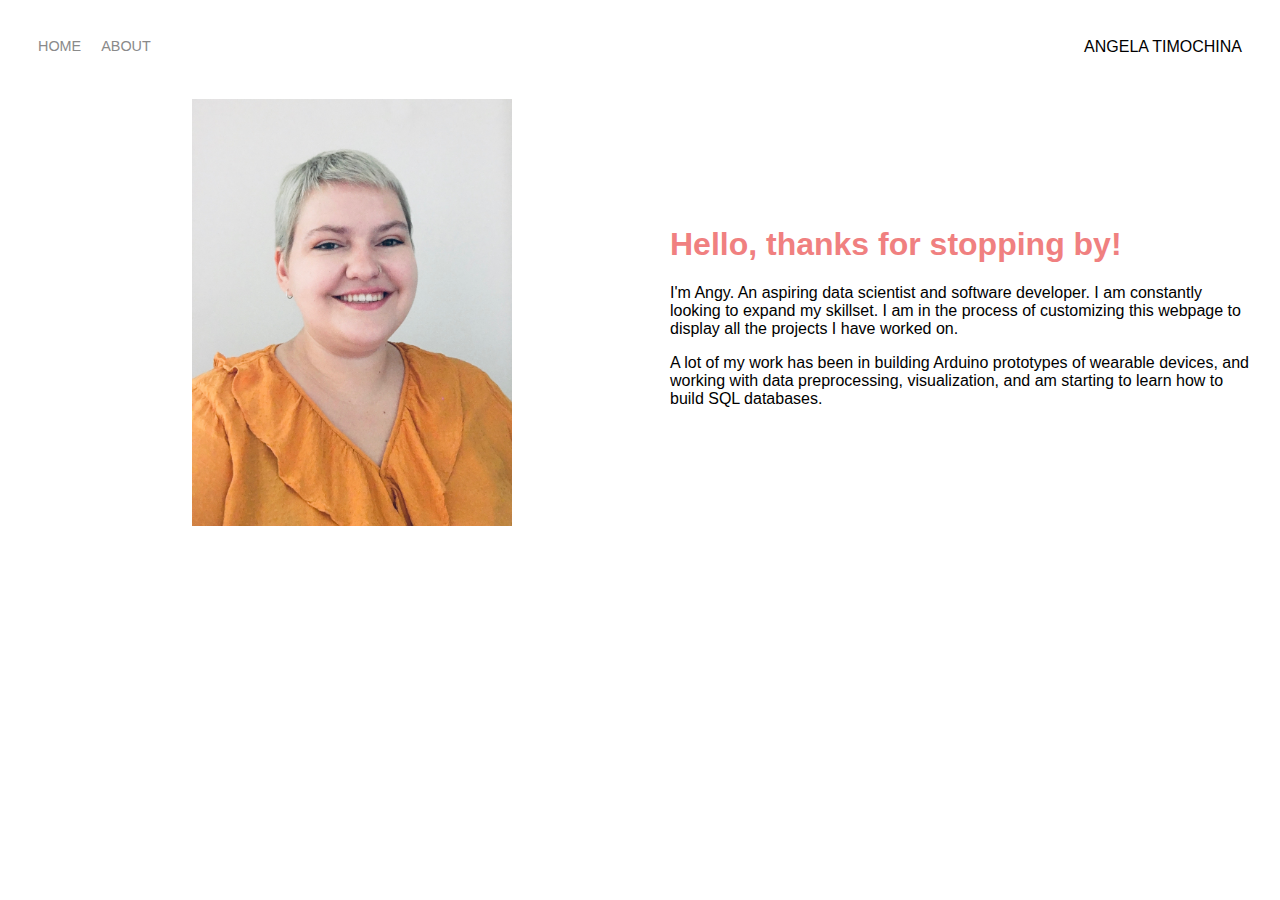
<file: about.html>
<!DOCTYPE html>
<html>
    <head>
        <meta charset="utf-8" />
        <title>About</title>
        <link href="https://fonts.googleapis.com/css2?family=Lato:wght@100&display=swap" rel="stylesheet">
        <link rel="stylesheet" href="styles.css">
    </head>
    <body>
        <div class="container">
            <div class="nav-wrapper">

                <div class="left-side">
                    <div class="nav-link-wrapper">
                        <a href="index.html">Home</a>
                    </div>

                    <div class="nav-link-wrapper">
                        <a href="about.html">About</a>
                    </div>
                </div>

                <div class="right-side">
                    <div class="brand">
                        <div>ANGELA TIMOCHINA</div>
                    </div>
                </div>              
            </div>

            <div class="content-wrapper">
                <div class="two-column-wrapper">
                    <div class="profile-img-wrapper">
                        <img src = "images/profile.JPG">
                    </div>

                    <div class="profile-content-wrapper">
                        <h1> Hello, thanks for stopping by!</h1>
                        <p>
                            I'm Angy. An aspiring data scientist and software developer. I am constantly looking to expand my skillset. I am in the process of customizing this webpage to display all the projects I have worked on.
                        </p>
                        <p>
                            A lot of my work has been in building Arduino prototypes of wearable devices, and working with data preprocessing, visualization, and am starting to learn how to build SQL databases. 
                        </p>
                    </div>
                </div>
            </div>

        </div>
    </body>
</html>
</file>
<file: styles.css>
/* ============= Main styles ============= */
body{
    font-family:Arial, Helvetica, sans-serif;
    margin: 0px;
}

/* Portfolio items created using Grid styling in CSS*/
.container{
    display: grid;
    /*want container to use grid and to create the template with 1 fractional unit (100%)
      Nav bar then is able to go left-right end-to-end*/
    grid-template-columns: 1fr; 
}


/* ============= Navigation Bar styles ============= */
/* Navigation bas is created using Flex Box styling in CSS */
.nav-wrapper{
    display: flex;
    justify-content: space-between;
    padding: 38px;
}

.left-side{
    display: flex;
}

/* Way to traverse div tree
   From nav-wrapper to left-side the style is applied to
   divs in left-side branch*/
.nav-wrapper > .left-side > div{
    margin-right: 20px;
    font-size: 0.9em;
    text-transform: uppercase;
}

.nav-link-wrapper{
    height: 22px;
    /* the two lines below give a line detail that fades when clicked or hovered on*/
    border-bottom: 1px solid transparent;
    transition: border-bottom 0.5s;
}

/*Inside the .nav-link-wrapper with the a link*/
.nav-link-wrapper a {
    color: #8a8a8a;
    text-decoration: none; /*Removes the hyperlink underline*/
    transition: color 0.5s; /*animating the color of the link*/
}

/*Using pseudo-state hover on class .nav-link-wrapper*/
.nav-link-wrapper:hover{
    border-bottom: 1px solid black;
}

/*Using pseudo-state hover on class .nav-link-wrapper link*/
.nav-link-wrapper a:hover{
    color: black;
}

/* ============= Portfolio Items styles ============= */
.portfolio-items-wrapper{
    display: grid;
    grid-template-columns: 1fr 1fr 1fr;
}

.portfolio-item-wrapper{
    position: relative; /*allows flexibility with each item inside it*/
} /*relative is required to have absolute elements nested in it 
like the .img-text-wrapper position*/

.portfolio-img-background{
    height: 300px;
    width: 100%;
    background-size: cover; /*crops images in this so they sit nicely next to each other*/
    background-position: center;
    background-repeat: no-repeat;
}

.img-text-wrapper{
    position: absolute; /*forcing element to be where it does not usually go*/
    top: 0;
    display: flex;
    flex-direction: column;
    justify-content: center; /*left to right*/
    align-items: center; /*top to bottom*/
    height: 100%;
    text-align:center;
    padding-left: 100px;
    padding-right: 100px;
}

.logo-wrapper img{
    width: 40%;
    margin-bottom: 10px;
}

/* TODO ------ Needs to be more specific with selector*/
.img-text-wrapper .subtitle{
    transition: 1s;
    font-weight: 600;
    color: transparent;
}
.img-text-wrapper:hover .subtitle{
    font-weight: 600;
    color: lightcoral;
}

.img-darken {
    transition: 1s;
    filter: brightness(10%);
}

/*About page style*/
.two-column-wrapper{
    display:grid;
    justify-content: center;
    align-items: center;
    grid-template-columns: 1fr 1fr;
}

.profile-img-wrapper img{
    width:50%;
    padding-left: 30%;
}

.profile-content-wrapper {
    padding: 30px;
}

.profile-content-wrapper h1{
    color: lightcoral;
}
</file>
